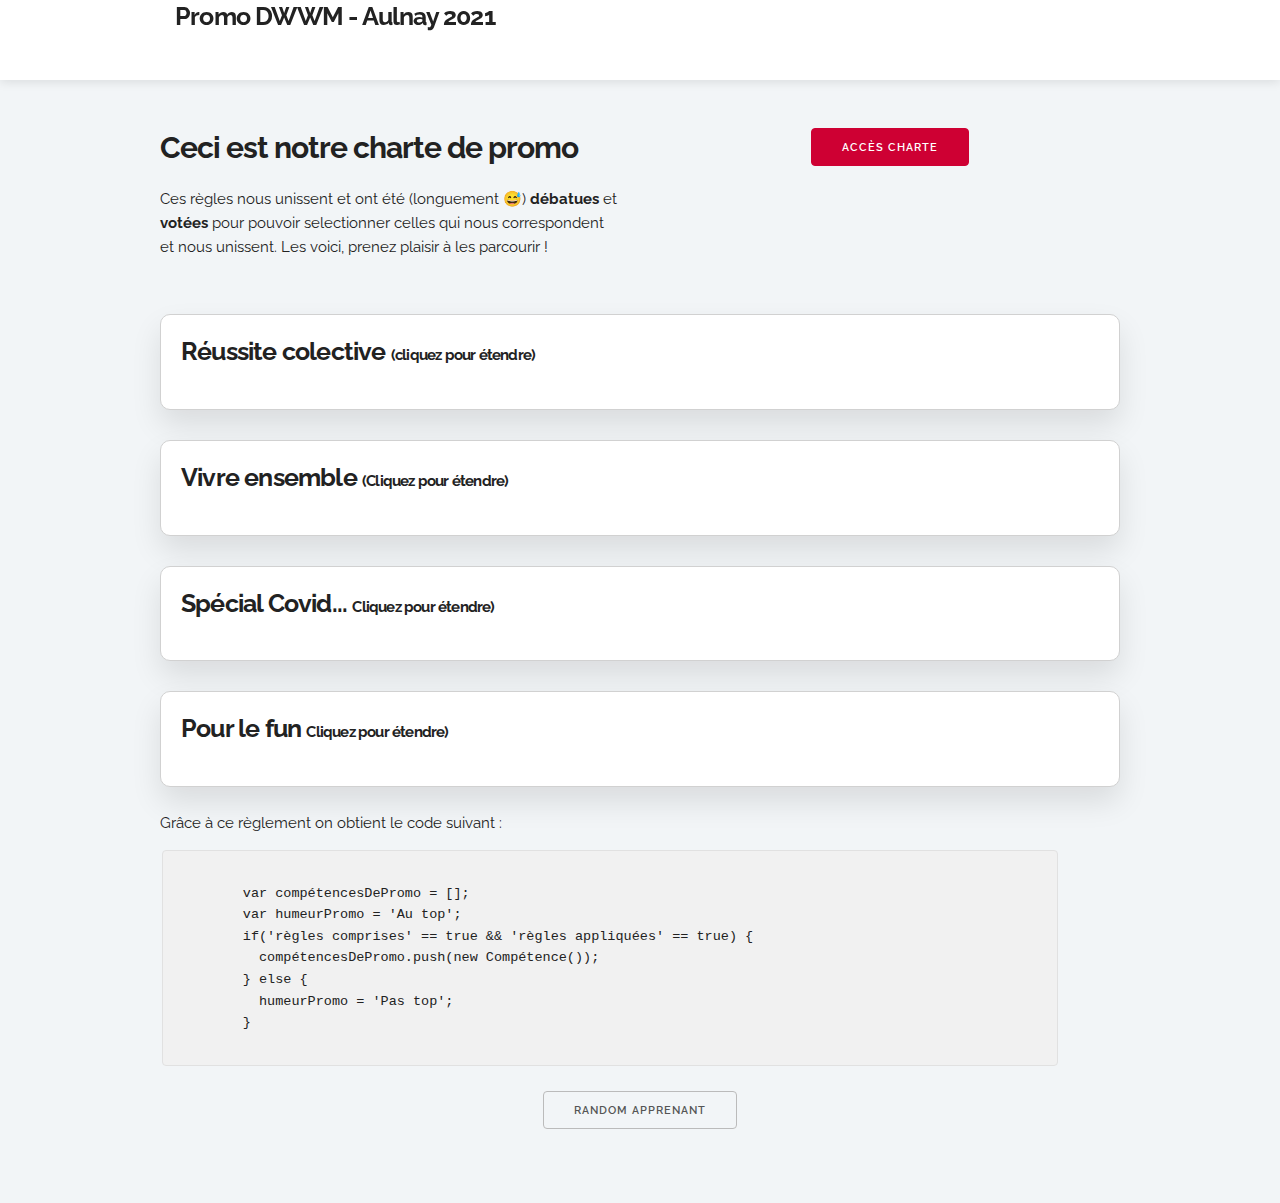
<file: index.html>
<!DOCTYPE html>
<html lang="fr">
<head>

  <!-- Les bases d'une page HTML
  –––––––––––––––––––––––––––––––––––––––––––––––––– -->
  <meta charset="utf-8">
  <title>Le titre de votre page </title>
  <meta name="description" content="Notre Charte de Promo">
  <meta name="author" content="Promo Simplon Aulnay">

  <!-- Métadonnées spécifique Mobiles
  –––––––––––––––––––––––––––––––––––––––––––––––––– -->
  <meta name="viewport" content="width=device-width, initial-scale=1">

  <!-- Liaisons des Polices
  –––––––––––––––––––––––––––––––––––––––––––––––––– -->
  <link href="https://fonts.googleapis.com/css?family=Raleway:400,300,600" rel="stylesheet" type="text/css">

  <!-- Liaisons des fichiers CSS
  –––––––––––––––––––––––––––––––––––––––––––––––––– -->
  <link rel="stylesheet" href="css/normalize.css">
  <link rel="stylesheet" href="css/skeleton.css">
  <link rel="stylesheet" href="css/style.css">
  <link rel="stylesheet" media="screen and (max-width: 500px)" href="css/resolution-mobile.css" />

  <!-- Liaisons du fichier JS
  –––––––––––––––––––––––––––––––––––––––––––––––––– -->
  <!-- TODO -->
  
  <!-- Liaison du Favicon
  –––––––––––––––––––––––––––––––––––––––––––––––––– -->
  <!-- TODO -->
  <link rel="icon" type="image/png" href="images/favicon.png">

</head>

<body>
  <header class="header">
    <div class="container0">
      <h4>
        Promo DWWM - Aulnay 2021
      </h4>
    </div>
  </header>


  <!-- Structure principale de la page
  –––––––––––––––––––––––––––––––––––––––––––––––––– -->
  <main>
    <div class="container1">
      <div class="row">
        <div class="one-half column">
          <h3>Ceci est notre charte de promo</h3>
          <p>Ces règles nous unissent et ont été (longuement 😅) <strong>débatues</strong> et <strong>votées</strong> pour pouvoir selectionner celles qui nous correspondent et nous unissent. Les voici, prenez plaisir à les parcourir !</p>
        </div>
        <div class="one-half column">
          <button class="button-primary" id="btn-charte"> <a href="https://docs.google.com/document/d/1F0u_2i1WaeH4Q4Rj0GrUqi-fOqGMufwzziaG5qd4tk0/edit" target="_blank" class="acces-charte">Accès charte</a></button>
        </div>
      </div>
    </div>
    <section class="section-reussite">
        <h4>Réussite colective <span>(cliquez pour étendre)</span></h4>
        <ul>
          <li>Si j’ai fini un exercice, j’aide les autres</li>
          <li>En cas de difficulté, je n’hésite pas à solliciter le groupe, à condition d’avoir suffisamment recherché en autonomie, si je demande de l’aide je m’engage à approfondir le sujet par moi même</li>
          <li>Je pratique la critique positive, je donne des pistes d’amélioration/une argumentation et je reste bienveillant</li>
          <li>Je partage mes sources, bonnes pratiques, trucs et astuces</li>
          <li>Rester positif, parler aux autres en cas de soucis</li>
          <li>Ne pas toujours faire des groupes par affinité, et faire des efforts même si on ne s’entend pas plus que ça avec l’autre, aller vers les personnes timides et leur laisser la parole dans les travaux de groupe.</li>
        </ul>
    </section>
    <section class="section-ensemble">
        <h4>Vivre ensemble <span>(Cliquez pour étendre)</span></h4>
        <ul>
          <li>Je fais en sorte qu’il n’y ait pas de bruits parasites (téléphone en silencieux, je ramène mes écouteurs</li>
          <li>Je fais attention aux affaires des autres quand ils sont absents.</li>
          <li>Être soi-même</li>
        </ul>
    </section>
    <section class="section-covid">
      <h4>Spécial Covid... <span>Cliquez pour étendre)</span></h4>
      <ul>
        <li>Je nettoie mon espace espace de travail en fin de journée</li>
        <li>Je respecte les gestes barrières</li>
      </ul>
    </section>
    <section class="section-fun">
      <h4 >Pour le fun <span>Cliquez pour étendre)</span></h4>
      <ul>
        <li>J’organise un moment de divertissement 1 fois tous les 15 jours</li>
        <li>Je fais un goûter en fin de semaine</li>
        <li>Je participe à un repas dès que les restaurants seront (officiellement) réouvert</li>
        <li>Je garde toujours une note d’humour pour un climat amical</li>
      </ul>
    </section>

    <br>
    
    <div class="container2">
      Grâce à ce règlement on obtient le code suivant : 
      <pre><code>
        var compétencesDePromo = [];
        var humeurPromo = 'Au top'; 
        if('règles comprises' == true && 'règles appliquées' == true) {
          compétencesDePromo.push(new Compétence()); 
        } else {
          humeurPromo = 'Pas top';
        }
      </code></pre>
    </div>
    <footer>
      <div>
        <button class="button" id="btn-random">Random Apprenant</button>
      </div>
    </footer>

  
  </main>

  <script src="js/index.js"></script>
  <!-- Fin du document (fermeture des balises)
    –––––––––––––––––––––––––––––––––––––––––––––––––– -->
</body>
</html>
</file>
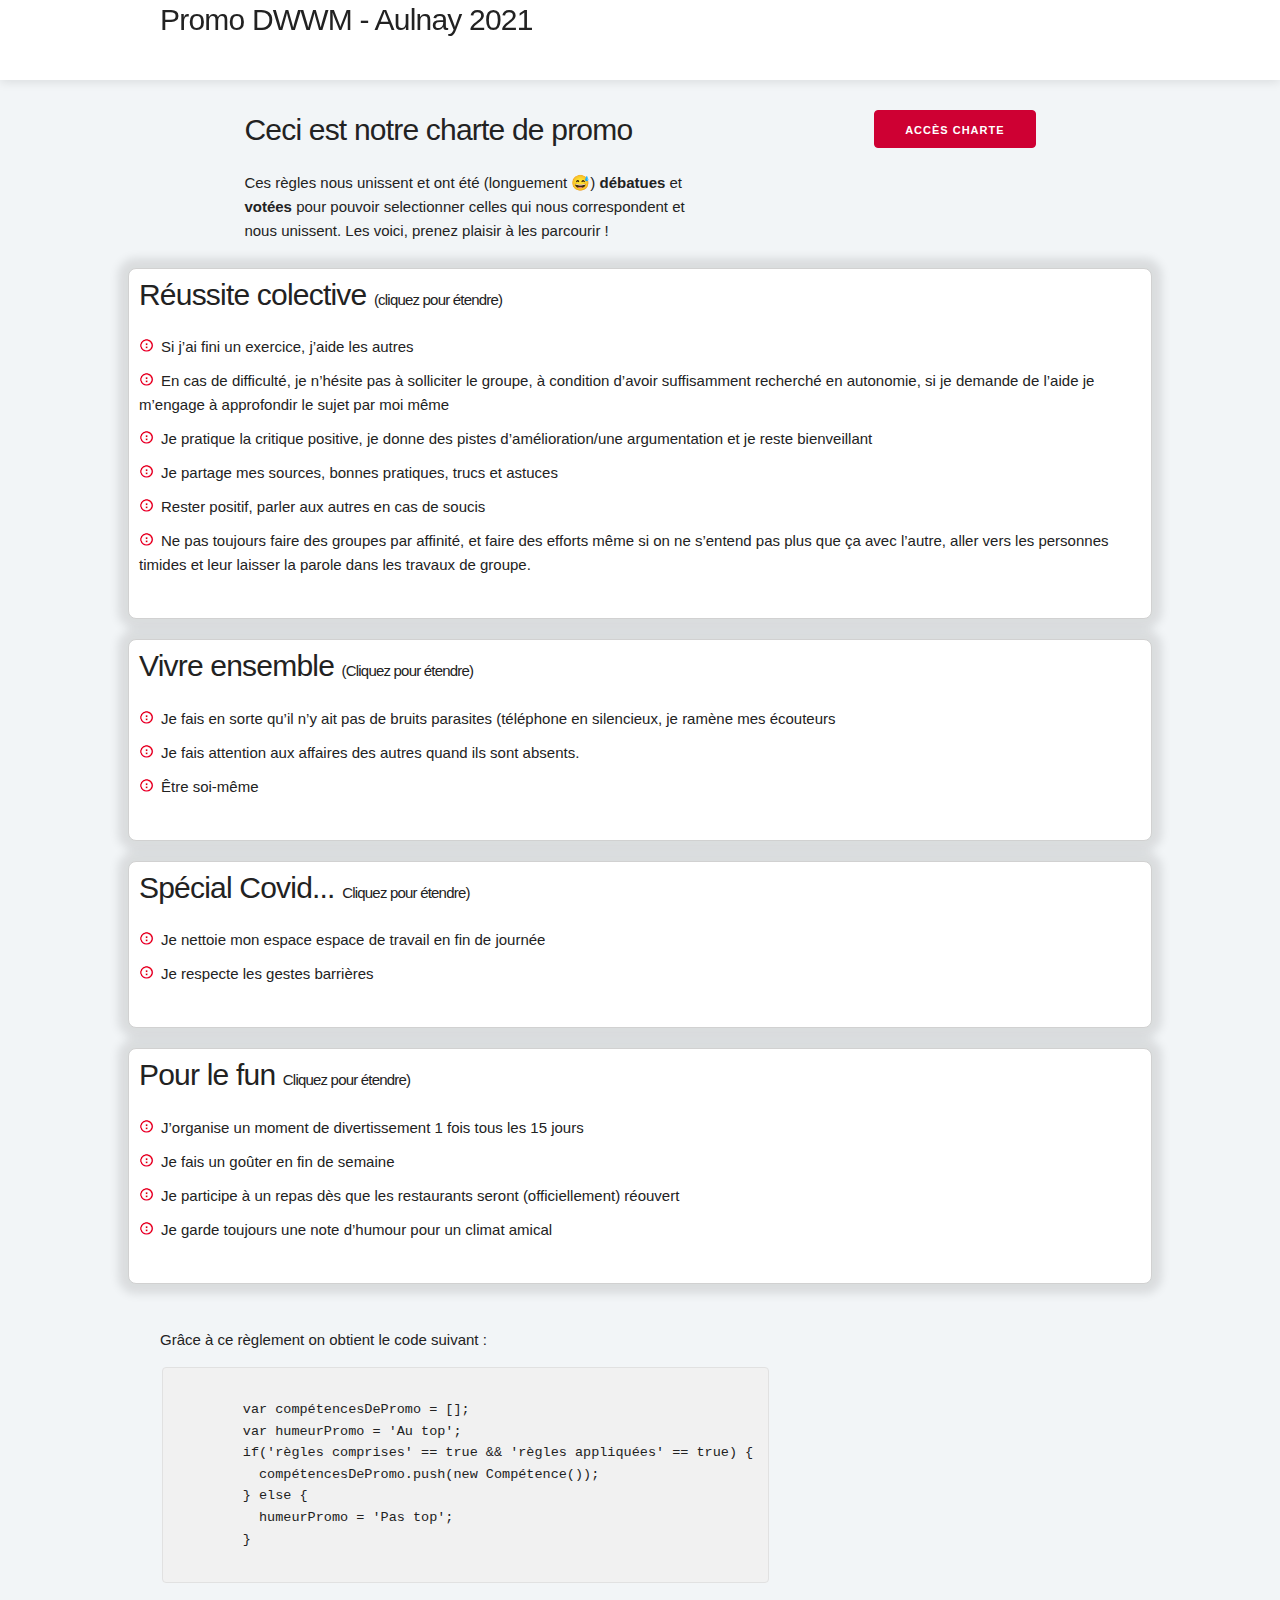
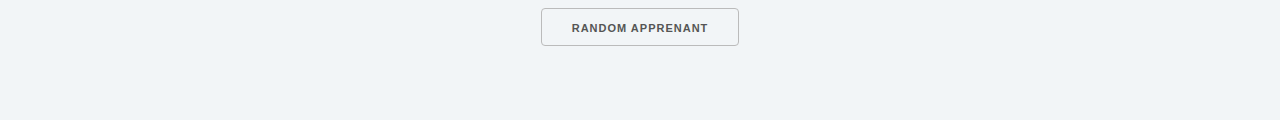
<file: ancienneVersion/index.html>
<!DOCTYPE html>
<html lang="fr">
<head>

  <!-- Les bases d'une page HTML
  –––––––––––––––––––––––––––––––––––––––––––––––––– -->
  <meta charset="utf-8">
  <title>Le titre de votre page </title>
  <meta name="description" content="Notre Charte de Promo">
  <meta name="author" content="Promo Simplon Aulnay">

  <!-- Métadonnées spécifique Mobiles
  –––––––––––––––––––––––––––––––––––––––––––––––––– -->
  <meta name="viewport" content="width=device-width, initial-scale=1">

  <!-- Liaisons des Polices
  –––––––––––––––––––––––––––––––––––––––––––––––––– -->
  

  <!-- Liaisons des fichiers CSS
  –––––––––––––––––––––––––––––––––––––––––––––––––– -->
  <link rel="stylesheet" href="css/normalize.css">
  <link rel="stylesheet" href="css/skeleton.css">
  <link rel="stylesheet" href="css/style.css">
  <link rel="stylesheet" media="screen and (max-width: 500px)" href="css/resolution-mobile.css" />

  <!-- Liaisons du fichier JS
  –––––––––––––––––––––––––––––––––––––––––––––––––– -->
  <!-- TODO -->
  <script src="js/index.js"></script>
  <!-- Liaison du Favicon
  –––––––––––––––––––––––––––––––––––––––––––––––––– -->
  <!-- TODO -->

</head>

<body>
  <header class="header">
    <div class="container">
      <h4>
        Promo DWWM - Aulnay 2021
      </h4>
    </div>
  </header>


  <!-- Structure principale de la page
  –––––––––––––––––––––––––––––––––––––––––––––––––– -->
  <main>
    <div class="container">
      <div class="row1">
        <div class="one-half column">
          <h4>Ceci est notre charte de promo</h4>
          <p>Ces règles nous unissent et ont été (longuement 😅) <strong>débatues</strong> et <strong>votées</strong> pour pouvoir selectionner celles qui nous correspondent et nous unissent. Les voici, prenez plaisir à les parcourir !</p>
        </div>
        <div class="one-half">
          <button class="button-primary" id="acces"> <a href="https://docs.google.com/document/d/1F0u_2i1WaeH4Q4Rj0GrUqi-fOqGMufwzziaG5qd4tk0/edit" target="_blank" class="acces-charte">Accès charte</a></button>
        </div>
      </div>
    </div>
    <section id="select">
        <h4>Réussite colective <span>(cliquez pour étendre)</span></h4>
        <ul>
          <li>Si j’ai fini un exercice, j’aide les autres</li>
          <li>En cas de difficulté, je n’hésite pas à solliciter le groupe, à condition d’avoir suffisamment recherché en autonomie, si je demande de l’aide je m’engage à approfondir le sujet par moi même</li>
          <li>Je pratique la critique positive, je donne des pistes d’amélioration/une argumentation et je reste bienveillant</li>
          <li>Je partage mes sources, bonnes pratiques, trucs et astuces</li>
          <li>Rester positif, parler aux autres en cas de soucis</li>
          <li>Ne pas toujours faire des groupes par affinité, et faire des efforts même si on ne s’entend pas plus que ça avec l’autre, aller vers les personnes timides et leur laisser la parole dans les travaux de groupe.</li>
        </ul>
    </section>
    <section>
        <h4>Vivre ensemble <span>(Cliquez pour étendre)</span></h4>
        <ul>
          <li>Je fais en sorte qu’il n’y ait pas de bruits parasites (téléphone en silencieux, je ramène mes écouteurs</li>
          <li>Je fais attention aux affaires des autres quand ils sont absents.</li>
          <li>Être soi-même</li>
        </ul>
    </section>
    <section>
      <h4>Spécial Covid... <span>Cliquez pour étendre)</span></h4>
      <ul>
        <li>Je nettoie mon espace espace de travail en fin de journée</li>
        <li>Je respecte les gestes barrières</li>
      </ul>
    </section>
    <section>
      <h4>Pour le fun <span>Cliquez pour étendre)</span></h4>
      <ul>
        <li>J’organise un moment de divertissement 1 fois tous les 15 jours</li>
        <li>Je fais un goûter en fin de semaine</li>
        <li>Je participe à un repas dès que les restaurants seront (officiellement) réouvert</li>
        <li>Je garde toujours une note d’humour pour un climat amical</li>
      </ul>
    </section>

    <br>
    
    <div class="container">
      Grâce à ce règlement on obtient le code suivant : 
      <pre><code>
        var compétencesDePromo = [];
        var humeurPromo = 'Au top'; 
        if('règles comprises' == true && 'règles appliquées' == true) {
          compétencesDePromo.push(new Compétence()); 
        } else {
          humeurPromo = 'Pas top';
        }
      </code></pre>
    </div>
    <footer>
      <div>
        <button class="button" id="btn-random">Random Apprenant</button>
      </div>
    </footer>


  </main>

  
  <!-- Fin du document (fermeture des balises)
    –––––––––––––––––––––––––––––––––––––––––––––––––– -->
</body>
</html>
</file>
<file: css/skeleton.css>
/* Table of contents
––––––––––––––––––––––––––––––––––––––––––––––––––
- Grid
- Base Styles
- Typography
- Links
- Buttons
- Forms
- Lists
- Code
- Tables
- Spacing
- Utilities
- Clearing
- Media Queries
*/


/* Grid
–––––––––––––––––––––––––––––––––––––––––––––––––– */
.container {
  /* position: relative; */
  width: 100%;
  max-width: 960px;
  margin: 0 auto;
  padding: 0 20px;
  box-sizing: border-box; }
.column,
.columns {
  width: 100%;
  float: left;
  box-sizing: border-box; }

/* For devices larger than 400px */
@media (min-width: 400px) {
  .container {
    width: 85%;
    padding: 0; }
}

/* For devices larger than 550px */
@media (min-width: 550px) {
  .container {
    width: 80%; }
  .column,
  .columns {
    margin-left: 4%; }
  .column:first-child,
  .columns:first-child {
    margin-left: 0; }

  .one.column,
  .one.columns                    { width: 4.66666666667%; }
  .two.columns                    { width: 13.3333333333%; }
  .three.columns                  { width: 22%;            }
  .four.columns                   { width: 30.6666666667%; }
  .five.columns                   { width: 39.3333333333%; }
  .six.columns                    { width: 48%;            }
  .seven.columns                  { width: 56.6666666667%; }
  .eight.columns                  { width: 65.3333333333%; }
  .nine.columns                   { width: 74.0%;          }
  .ten.columns                    { width: 82.6666666667%; }
  .eleven.columns                 { width: 91.3333333333%; }
  .twelve.columns                 { width: 100%; margin-left: 0; }

  .one-third.column               { width: 30.6666666667%; }
  .two-thirds.column              { width: 65.3333333333%; }

  .one-half.column                { width: 48%; }

  /* Offsets */
  .offset-by-one.column,
  .offset-by-one.columns          { margin-left: 8.66666666667%; }
  .offset-by-two.column,
  .offset-by-two.columns          { margin-left: 17.3333333333%; }
  .offset-by-three.column,
  .offset-by-three.columns        { margin-left: 26%;            }
  .offset-by-four.column,
  .offset-by-four.columns         { margin-left: 34.6666666667%; }
  .offset-by-five.column,
  .offset-by-five.columns         { margin-left: 43.3333333333%; }
  .offset-by-six.column,
  .offset-by-six.columns          { margin-left: 52%;            }
  .offset-by-seven.column,
  .offset-by-seven.columns        { margin-left: 60.6666666667%; }
  .offset-by-eight.column,
  .offset-by-eight.columns        { margin-left: 69.3333333333%; }
  .offset-by-nine.column,
  .offset-by-nine.columns         { margin-left: 78.0%;          }
  .offset-by-ten.column,
  .offset-by-ten.columns          { margin-left: 86.6666666667%; }
  .offset-by-eleven.column,
  .offset-by-eleven.columns       { margin-left: 95.3333333333%; }

  .offset-by-one-third.column,
  .offset-by-one-third.columns    { margin-left: 34.6666666667%; }
  .offset-by-two-thirds.column,
  .offset-by-two-thirds.columns   { margin-left: 69.3333333333%; }

  .offset-by-one-half.column,
  .offset-by-one-half.columns     { margin-left: 52%; }

}


/* Base Styles
–––––––––––––––––––––––––––––––––––––––––––––––––– */
/* NOTE
html is set to 62.5% so that all the REM measurements throughout Skeleton
are based on 10px sizing. So basically 1.5rem = 15px :) */
html {
  font-size: 62.5%; }
body {
  font-size: 1.5em; /* currently ems cause chrome bug misinterpreting rems on body element */
  line-height: 1.6;
  font-weight: 400;
  font-family: "Raleway", "HelveticaNeue", "Helvetica Neue", Helvetica, Arial, sans-serif;
  color: #222; }


/* Typography
–––––––––––––––––––––––––––––––––––––––––––––––––– */
h1, h2, h3, h4, h5, h6 {
  margin-top: 0;
  margin-bottom: 2rem;
  font-weight: 300; }
h1 { font-size: 4.0rem; line-height: 1.2;  letter-spacing: -.1rem;}
h2 { font-size: 3.6rem; line-height: 1.25; letter-spacing: -.1rem; }
h3 { font-size: 3.0rem; line-height: 1.3;  letter-spacing: -.1rem; }
h4 { font-size: 2.4rem; line-height: 1.35; letter-spacing: -.08rem; }
h5 { font-size: 1.8rem; line-height: 1.5;  letter-spacing: -.05rem; }
h6 { font-size: 1.5rem; line-height: 1.6;  letter-spacing: 0; }

/* Larger than phablet */
@media (min-width: 550px) {
  h1 { font-size: 5.0rem; }
  h2 { font-size: 4.2rem; }
  h3 { font-size: 3.6rem; }
  h4 { font-size: 3.0rem; }
  h5 { font-size: 2.4rem; }
  h6 { font-size: 1.5rem; }
}

p {
  margin-top: 0; }


/* Links
–––––––––––––––––––––––––––––––––––––––––––––––––– */
a {
  color: #ce0033; }
a:hover {
  color: #aa022c; }


/* Buttons
–––––––––––––––––––––––––––––––––––––––––––––––––– */
.button,
button,
input[type="submit"],
input[type="reset"],
input[type="button"] {
  display: inline-block;
  height: 38px;
  padding: 0 30px;
  color: #555;
  text-align: center;
  font-size: 11px;
  font-weight: 600;
  line-height: 38px;
  letter-spacing: .1rem;
  text-transform: uppercase;
  text-decoration: none;
  white-space: nowrap;
  background-color: transparent;
  border-radius: 4px;
  border: 1px solid #bbb;
  cursor: pointer;
  box-sizing: border-box; }
.button:hover,
button:hover,
input[type="submit"]:hover,
input[type="reset"]:hover,
input[type="button"]:hover,
.button:focus,
button:focus,
input[type="submit"]:focus,
input[type="reset"]:focus,
input[type="button"]:focus {
  color: #333;
  border-color: #888;
  outline: 0; }
.button.button-primary,
button.button-primary,
input[type="submit"].button-primary,
input[type="reset"].button-primary,
input[type="button"].button-primary {
  color: #FFF;
  background-color: #ce0033;
  border-color: #ce0033; }
.button.button-primary:hover,
button.button-primary:hover,
input[type="submit"].button-primary:hover,
input[type="reset"].button-primary:hover,
input[type="button"].button-primary:hover,
.button.button-primary:focus,
button.button-primary:focus,
input[type="submit"].button-primary:focus,
input[type="reset"].button-primary:focus,
input[type="button"].button-primary:focus {
  color: #FFF;
  background-color: #b6012e;
  border-color: #b6012e; }


/* Forms
–––––––––––––––––––––––––––––––––––––––––––––––––– */
input[type="email"],
input[type="number"],
input[type="search"],
input[type="text"],
input[type="tel"],
input[type="url"],
input[type="password"],
textarea,
select {
  height: 38px;
  padding: 6px 10px; /* The 6px vertically centers text on FF, ignored by Webkit */
  background-color: #fff;
  border: 1px solid #D1D1D1;
  border-radius: 4px;
  box-shadow: none;
  box-sizing: border-box; }
/* Removes awkward default styles on some inputs for iOS */
input[type="email"],
input[type="number"],
input[type="search"],
input[type="text"],
input[type="tel"],
input[type="url"],
input[type="password"],
textarea {
  -webkit-appearance: none;
     -moz-appearance: none;
          appearance: none; }
textarea {
  min-height: 65px;
  padding-top: 6px;
  padding-bottom: 6px; }
input[type="email"]:focus,
input[type="number"]:focus,
input[type="search"]:focus,
input[type="text"]:focus,
input[type="tel"]:focus,
input[type="url"]:focus,
input[type="password"]:focus,
textarea:focus,
select:focus {
  border: 1px solid #33C3F0;
  outline: 0; }
label,
legend {
  display: block;
  margin-bottom: .5rem;
  font-weight: 600; }
fieldset {
  padding: 0;
  border-width: 0; }
input[type="checkbox"],
input[type="radio"] {
  display: inline; }
label > .label-body {
  display: inline-block;
  margin-left: .5rem;
  font-weight: normal; }


/* Lists
–––––––––––––––––––––––––––––––––––––––––––––––––– */
ul {
  list-style: circle inside; }
ol {
  list-style: decimal inside; }
ol, ul {
  padding-left: 0;
  margin-top: 0; }
ul ul,
ul ol,
ol ol,
ol ul {
  margin: 1.5rem 0 1.5rem 3rem;
  font-size: 90%; }
li {
  margin-bottom: 1rem; }


/* Code
–––––––––––––––––––––––––––––––––––––––––––––––––– */


/* Tables
–––––––––––––––––––––––––––––––––––––––––––––––––– */
th,
td {
  padding: 12px 15px;
  text-align: left;
  border-bottom: 1px solid #E1E1E1; }
th:first-child,
td:first-child {
  padding-left: 0; }
th:last-child,
td:last-child {
  padding-right: 0; }


/* Spacing
–––––––––––––––––––––––––––––––––––––––––––––––––– */
button,
.button {
  margin-bottom: 1rem; }
input,
textarea,
select,
fieldset {
  margin-bottom: 1.5rem; }
pre,
blockquote,
dl,
figure,
table,
p,
ul,
ol,
form {
  margin-bottom: 2.5rem; }


/* Utilities
–––––––––––––––––––––––––––––––––––––––––––––––––– */
.u-full-width {
  width: 100%;
  box-sizing: border-box; }
.u-max-full-width {
  max-width: 100%;
  box-sizing: border-box; }
.u-pull-right {
  float: right; }
.u-pull-left {
  float: left; }


/* Misc
–––––––––––––––––––––––––––––––––––––––––––––––––– */
hr {
  margin-top: 3rem;
  margin-bottom: 3.5rem;
  border-width: 0;
  border-top: 1px solid #E1E1E1; }


/* Clearing
–––––––––––––––––––––––––––––––––––––––––––––––––– */

/* Self Clearing Goodness */
.container:after,
.row:after,
.u-cf {
  content: "";
  display: table;
  clear: both; }


/* Media Queries
–––––––––––––––––––––––––––––––––––––––––––––––––– */
/*
Note: The best way to structure the use of media queries is to create the queries
near the relevant code. For example, if you wanted to change the styles for buttons
on small devices, paste the mobile query code up in the buttons section and style it
there.
*/


/* Larger than mobile */
@media (min-width: 400px) {}

/* Larger than phablet (also point when grid becomes active) */
@media (min-width: 550px) {}

/* Larger than tablet */
@media (min-width: 750px) {}

/* Larger than desktop */
@media (min-width: 1000px) {}

/* Larger than Desktop HD */
@media (min-width: 1200px) {}
</file>
<file: css/style.css>
body{
    background-color: #f2f5f7;
    margin-bottom: 5%;
}
.header{
  width: 100%;
  height: 80px;
  background-color: #fff;
  box-shadow: 0 2px 10px 0 rgba(0, 0, 0, 0.1);
  position:sticky;
  top: 0;
  z-index: 1;
}
header h4{
    margin-left: 15px;
}
header .container0{
    margin: auto;
    width: 75%;
}
main .container1{
    display: flex;
    margin: auto;
    width: 75%;
   
}
.column{
    margin-top: 5%;
    display: flex;
    flex-wrap: wrap;
    justify-content: space-around; 
}
h3{
    margin-right: auto;
    font-size: 3rem; 
    font-weight: bold;
}
.acces-charte{
    text-decoration: none;
    color: white;
}
.acces-charte:hover{
    color: white;
}
h4{
    font-size: 2.5rem;
    font-weight: bold;
}

section{
  display: flex;
  flex-direction: column;
  margin: auto;
  width: 75%;
  margin-top: 3rem;
  padding: 20px;
  background-color: #fff;
  border: 1px solid #D1D1D1;
  border-radius: 10px;
  box-shadow: 0px 15px 30px 0px rgba(0, 0, 0, 0.1);
  box-sizing: border-box; 
  cursor: pointer;
}
span{
    font-size: 1.5rem;
}
ul{
    display: none;
}
li{
    list-style-image: url(../images/bullet.png);
}
pre{
    display: flex;
}
.container2{
    margin: auto;
    width: 75%;
}
code {
    padding: .2rem .5rem;
    margin: 0 .2rem;
    width: 90%;
    font-size: 90%;
    background: #F1F1F1;
    border: 1px solid #E1E1E1;
    border-radius: 4px; 
    overflow: auto;
}
  pre > code {
    display: block;
    padding: 1rem 1.5rem;
}
  
footer{
    display: flex;
    justify-content: center;
}
</file>
<file: css/resolution-mobile.css>
@media all and (max-device-width: 500px)
{

    section{
        width:85%;
        margin-top: 3rem;
    }
}
@media (max-device-width: 400px) {
    section{
        width:85%;
        margin-top: 3rem;
    }
}
</file>
<file: ancienneVersion/css/skeleton.css>
/* Table of contents
––––––––––––––––––––––––––––––––––––––––––––––––––
- Grid
- Base Styles
- Typography
- Links
- Buttons
- Forms
- Lists
- Code
- Tables
- Spacing
- Utilities
- Clearing
- Media Queries
*/


/* Grid
–––––––––––––––––––––––––––––––––––––––––––––––––– */
.container {
  position: relative;
  width: 100%;
  max-width: 960px;
  margin: 0 auto;
  padding: 0 20px;
  box-sizing: border-box; }
.column,
.columns {
  width: 100%;
  float: left;
  box-sizing: border-box; }

/* For devices larger than 400px */
@media (min-width: 400px) {
  .container {
    width: 85%;
    padding: 0; }
}

/* For devices larger than 550px */
@media (min-width: 550px) {
  .container {
    width: 80%; }
  .column,
  .columns {
    margin-left: 4%; }
  .column:first-child,
  .columns:first-child {
    margin-left: 0; }

  .one.column,
  .one.columns                    { width: 4.66666666667%; }
  .two.columns                    { width: 13.3333333333%; }
  .three.columns                  { width: 22%;            }
  .four.columns                   { width: 30.6666666667%; }
  .five.columns                   { width: 39.3333333333%; }
  .six.columns                    { width: 48%;            }
  .seven.columns                  { width: 56.6666666667%; }
  .eight.columns                  { width: 65.3333333333%; }
  .nine.columns                   { width: 74.0%;          }
  .ten.columns                    { width: 82.6666666667%; }
  .eleven.columns                 { width: 91.3333333333%; }
  .twelve.columns                 { width: 100%; margin-left: 0; }

  .one-third.column               { width: 30.6666666667%; }
  .two-thirds.column              { width: 65.3333333333%; }

  .one-half.column                { width: 48%; }

  /* Offsets */
  .offset-by-one.column,
  .offset-by-one.columns          { margin-left: 8.66666666667%; }
  .offset-by-two.column,
  .offset-by-two.columns          { margin-left: 17.3333333333%; }
  .offset-by-three.column,
  .offset-by-three.columns        { margin-left: 26%;            }
  .offset-by-four.column,
  .offset-by-four.columns         { margin-left: 34.6666666667%; }
  .offset-by-five.column,
  .offset-by-five.columns         { margin-left: 43.3333333333%; }
  .offset-by-six.column,
  .offset-by-six.columns          { margin-left: 52%;            }
  .offset-by-seven.column,
  .offset-by-seven.columns        { margin-left: 60.6666666667%; }
  .offset-by-eight.column,
  .offset-by-eight.columns        { margin-left: 69.3333333333%; }
  .offset-by-nine.column,
  .offset-by-nine.columns         { margin-left: 78.0%;          }
  .offset-by-ten.column,
  .offset-by-ten.columns          { margin-left: 86.6666666667%; }
  .offset-by-eleven.column,
  .offset-by-eleven.columns       { margin-left: 95.3333333333%; }

  .offset-by-one-third.column,
  .offset-by-one-third.columns    { margin-left: 34.6666666667%; }
  .offset-by-two-thirds.column,
  .offset-by-two-thirds.columns   { margin-left: 69.3333333333%; }

  .offset-by-one-half.column,
  .offset-by-one-half.columns     { margin-left: 52%; }

}


/* Base Styles
–––––––––––––––––––––––––––––––––––––––––––––––––– */
/* NOTE
html is set to 62.5% so that all the REM measurements throughout Skeleton
are based on 10px sizing. So basically 1.5rem = 15px :) */
html {
  font-size: 62.5%; }
body {
  font-size: 1.5em; /* currently ems cause chrome bug misinterpreting rems on body element */
  line-height: 1.6;
  font-weight: 400;
  font-family: "Raleway", "HelveticaNeue", "Helvetica Neue", Helvetica, Arial, sans-serif;
  color: #222; }


/* Typography
–––––––––––––––––––––––––––––––––––––––––––––––––– */
h1, h2, h3, h4, h5, h6 {
  margin-top: 0;
  margin-bottom: 2rem;
  font-weight: 300; }
h1 { font-size: 4.0rem; line-height: 1.2;  letter-spacing: -.1rem;}
h2 { font-size: 3.6rem; line-height: 1.25; letter-spacing: -.1rem; }
h3 { font-size: 3.0rem; line-height: 1.3;  letter-spacing: -.1rem; }
h4 { font-size: 2.4rem; line-height: 1.35; letter-spacing: -.08rem; }
h5 { font-size: 1.8rem; line-height: 1.5;  letter-spacing: -.05rem; }
h6 { font-size: 1.5rem; line-height: 1.6;  letter-spacing: 0; }

/* Larger than phablet */
@media (min-width: 550px) {
  h1 { font-size: 5.0rem; }
  h2 { font-size: 4.2rem; }
  h3 { font-size: 3.6rem; }
  h4 { font-size: 3.0rem; }
  h5 { font-size: 2.4rem; }
  h6 { font-size: 1.5rem; }
}

p {
  margin-top: 0; }


/* Links
–––––––––––––––––––––––––––––––––––––––––––––––––– */
a {
  color: #ce0033; }
a:hover {
  color: #aa022c; }


/* Buttons
–––––––––––––––––––––––––––––––––––––––––––––––––– */
.button,
button,
input[type="submit"],
input[type="reset"],
input[type="button"] {
  display: inline-block;
  height: 38px;
  padding: 0 30px;
  color: #555;
  text-align: center;
  font-size: 11px;
  font-weight: 600;
  line-height: 38px;
  letter-spacing: .1rem;
  text-transform: uppercase;
  text-decoration: none;
  white-space: nowrap;
  background-color: transparent;
  border-radius: 4px;
  border: 1px solid #bbb;
  cursor: pointer;
  box-sizing: border-box; }
.button:hover,
button:hover,
input[type="submit"]:hover,
input[type="reset"]:hover,
input[type="button"]:hover,
.button:focus,
button:focus,
input[type="submit"]:focus,
input[type="reset"]:focus,
input[type="button"]:focus {
  color: #333;
  border-color: #888;
  outline: 0; }
.button.button-primary,
button.button-primary,
input[type="submit"].button-primary,
input[type="reset"].button-primary,
input[type="button"].button-primary {
  color: #FFF;
  background-color: #ce0033;
  border-color: #ce0033; }
.button.button-primary:hover,
button.button-primary:hover,
input[type="submit"].button-primary:hover,
input[type="reset"].button-primary:hover,
input[type="button"].button-primary:hover,
.button.button-primary:focus,
button.button-primary:focus,
input[type="submit"].button-primary:focus,
input[type="reset"].button-primary:focus,
input[type="button"].button-primary:focus {
  color: #FFF;
  background-color: #b6012e;
  border-color: #b6012e; }


/* Forms
–––––––––––––––––––––––––––––––––––––––––––––––––– */
input[type="email"],
input[type="number"],
input[type="search"],
input[type="text"],
input[type="tel"],
input[type="url"],
input[type="password"],
textarea,
select {
  height: 38px;
  padding: 6px 10px; /* The 6px vertically centers text on FF, ignored by Webkit */
  background-color: #fff;
  border: 1px solid #D1D1D1;
  border-radius: 4px;
  box-shadow: none;
  box-sizing: border-box; }
/* Removes awkward default styles on some inputs for iOS */
input[type="email"],
input[type="number"],
input[type="search"],
input[type="text"],
input[type="tel"],
input[type="url"],
input[type="password"],
textarea {
  -webkit-appearance: none;
     -moz-appearance: none;
          appearance: none; }
textarea {
  min-height: 65px;
  padding-top: 6px;
  padding-bottom: 6px; }
input[type="email"]:focus,
input[type="number"]:focus,
input[type="search"]:focus,
input[type="text"]:focus,
input[type="tel"]:focus,
input[type="url"]:focus,
input[type="password"]:focus,
textarea:focus,
select:focus {
  border: 1px solid #33C3F0;
  outline: 0; }
label,
legend {
  display: block;
  margin-bottom: .5rem;
  font-weight: 600; }
fieldset {
  padding: 0;
  border-width: 0; }
input[type="checkbox"],
input[type="radio"] {
  display: inline; }
label > .label-body {
  display: inline-block;
  margin-left: .5rem;
  font-weight: normal; }


/* Lists
–––––––––––––––––––––––––––––––––––––––––––––––––– */
ul {
  list-style: circle inside; }
ol {
  list-style: decimal inside; }
ol, ul {
  padding-left: 0;
  margin-top: 0; }
ul ul,
ul ol,
ol ol,
ol ul {
  margin: 1.5rem 0 1.5rem 3rem;
  font-size: 90%; }
li {
  margin-bottom: 1rem; }


/* Code
–––––––––––––––––––––––––––––––––––––––––––––––––– */
code {
  padding: .2rem .5rem;
  margin: 0 .2rem;
  font-size: 90%;
  white-space: nowrap;
  background: #F1F1F1;
  border: 1px solid #E1E1E1;
  border-radius: 4px; }
pre > code {
  display: block;
  padding: 1rem 1.5rem;
  white-space: pre; }


/* Tables
–––––––––––––––––––––––––––––––––––––––––––––––––– */
th,
td {
  padding: 12px 15px;
  text-align: left;
  border-bottom: 1px solid #E1E1E1; }
th:first-child,
td:first-child {
  padding-left: 0; }
th:last-child,
td:last-child {
  padding-right: 0; }


/* Spacing
–––––––––––––––––––––––––––––––––––––––––––––––––– */
button,
.button {
  margin-bottom: 1rem; }
input,
textarea,
select,
fieldset {
  margin-bottom: 1.5rem; }
pre,
blockquote,
dl,
figure,
table,
p,
ul,
ol,
form {
  margin-bottom: 2.5rem; }


/* Utilities
–––––––––––––––––––––––––––––––––––––––––––––––––– */
.u-full-width {
  width: 100%;
  box-sizing: border-box; }
.u-max-full-width {
  max-width: 100%;
  box-sizing: border-box; }
.u-pull-right {
  float: right; }
.u-pull-left {
  float: left; }


/* Misc
–––––––––––––––––––––––––––––––––––––––––––––––––– */
hr {
  margin-top: 3rem;
  margin-bottom: 3.5rem;
  border-width: 0;
  border-top: 1px solid #E1E1E1; }


/* Clearing
–––––––––––––––––––––––––––––––––––––––––––––––––– */

/* Self Clearing Goodness */
.container:after,
.row:after,
.u-cf {
  content: "";
  display: table;
  clear: both; }


/* Media Queries
–––––––––––––––––––––––––––––––––––––––––––––––––– */
/*
Note: The best way to structure the use of media queries is to create the queries
near the relevant code. For example, if you wanted to change the styles for buttons
on small devices, paste the mobile query code up in the buttons section and style it
there.
*/


/* Larger than mobile */
@media (min-width: 400px) {}

/* Larger than phablet (also point when grid becomes active) */
@media (min-width: 550px) {}

/* Larger than tablet */
@media (min-width: 750px) {}

/* Larger than desktop */
@media (min-width: 1000px) {}

/* Larger than Desktop HD */
@media (min-width: 1200px) {}
</file>
<file: ancienneVersion/css/style.css>
body{
    background-color: #f2f5f7;
    margin-bottom: 5%;
}
.header{
  width: 100%;
  height: 80px;
  background-color: #fff;
  box-shadow: 0 2px 10px 0 rgba(0, 0, 0, 0.1);
  position:sticky;
  top: 0;
  z-index: 1;
}
.row1{
    margin-top: 30px;
    display: flex;
    flex-wrap: wrap;
    justify-content: space-around; 
}
.one-half{
    justify-self: center;
}  
.acces-charte{
    text-decoration: none;
    color: white;
}
.acces-charte:hover{
    color: white;
}

section{
  display: flex;
  flex-direction: column;
  margin: auto;
  width: 80%;
  margin-bottom: 20px;
  padding: 6px 10px; 
  background-color: #fff;
  border: 1px solid #D1D1D1;
  border-radius: 8px;
  box-shadow: 0px 0px 10px 10px rgba(0, 0, 0, 0.1);
  box-sizing: border-box; 
}
span{
    font-size: 0.5em;
}

li{
    list-style-image: url(../images/bullet.png);
}
pre{
    display: flex;
}
footer{
    display: flex;
    justify-content: center;
}
</file>
<file: ancienneVersion/css/resolution-mobile.css>
@media all and (max-device-width: 500px)
{
    /* Vos règles CSS pour les mobiles ici */
    section{
        width:90%;
    }
    .row1{
        text-align: justify;
    }
}
</file>
